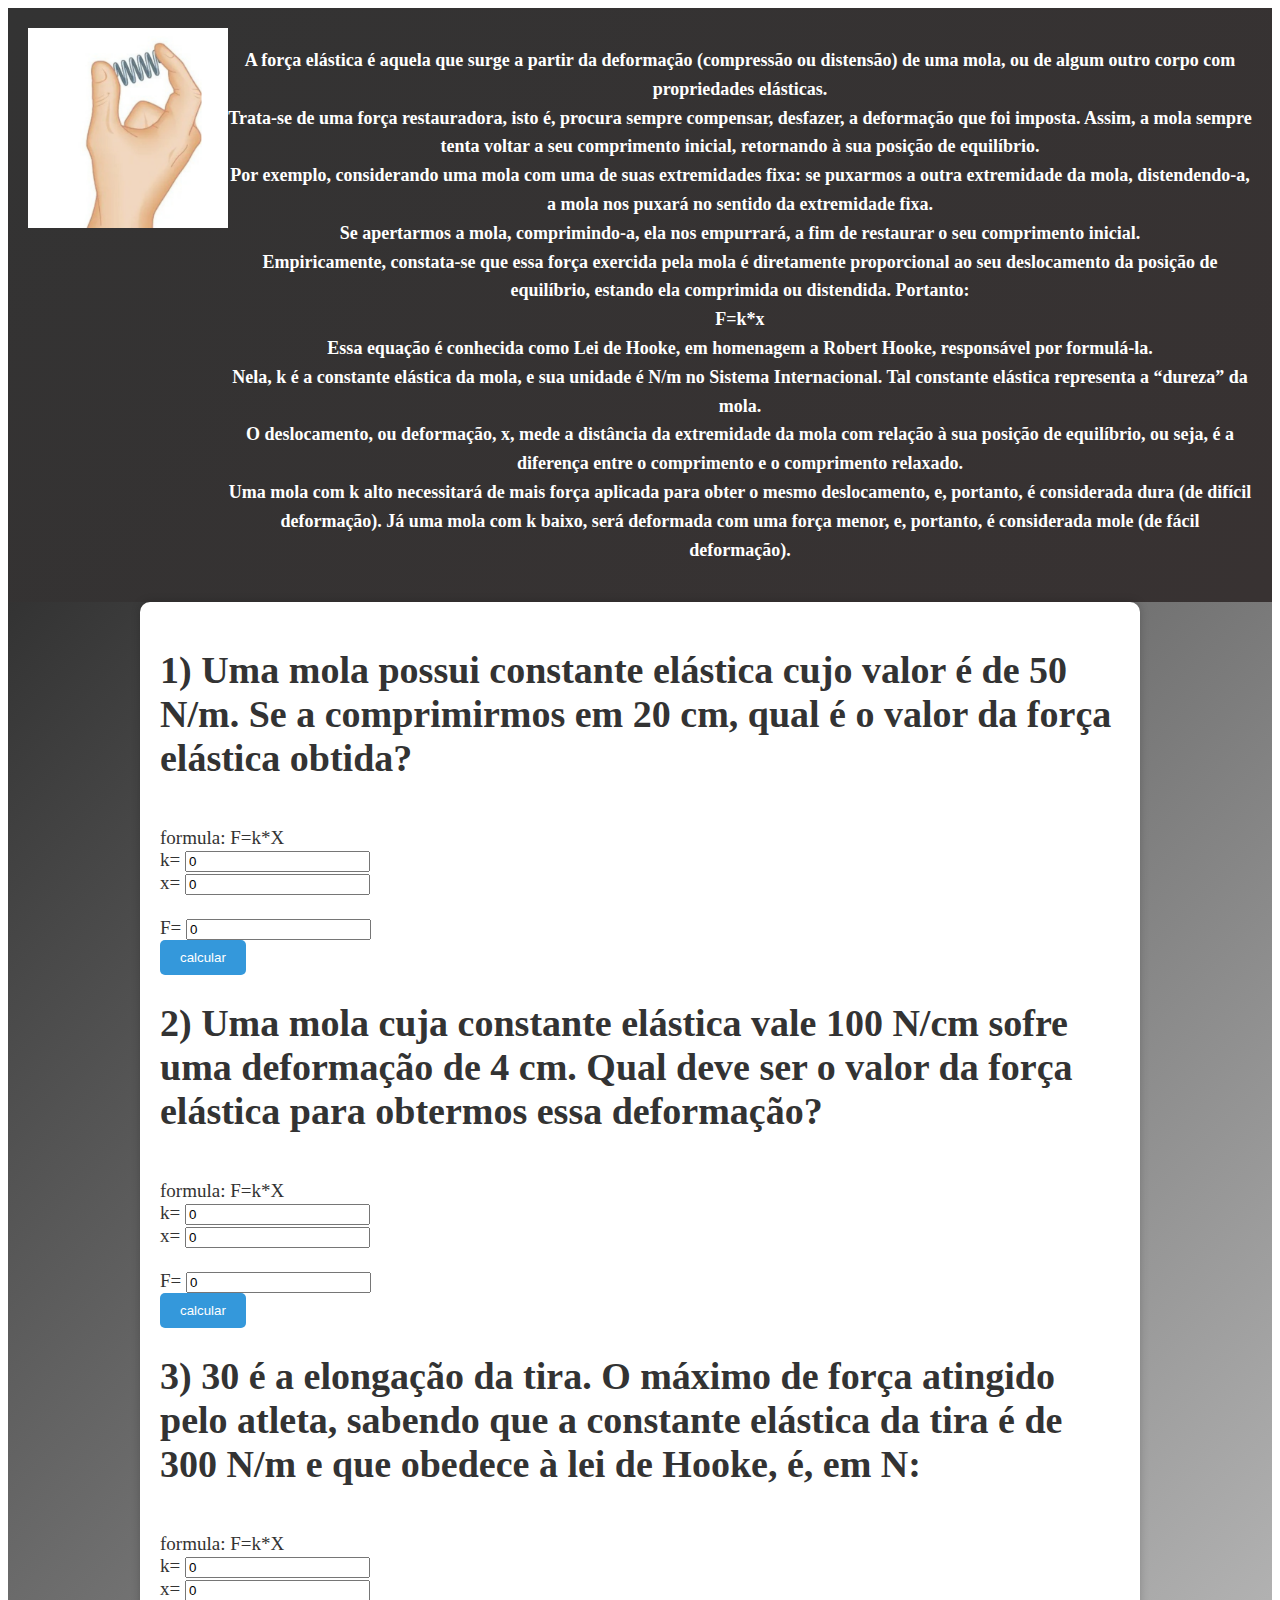
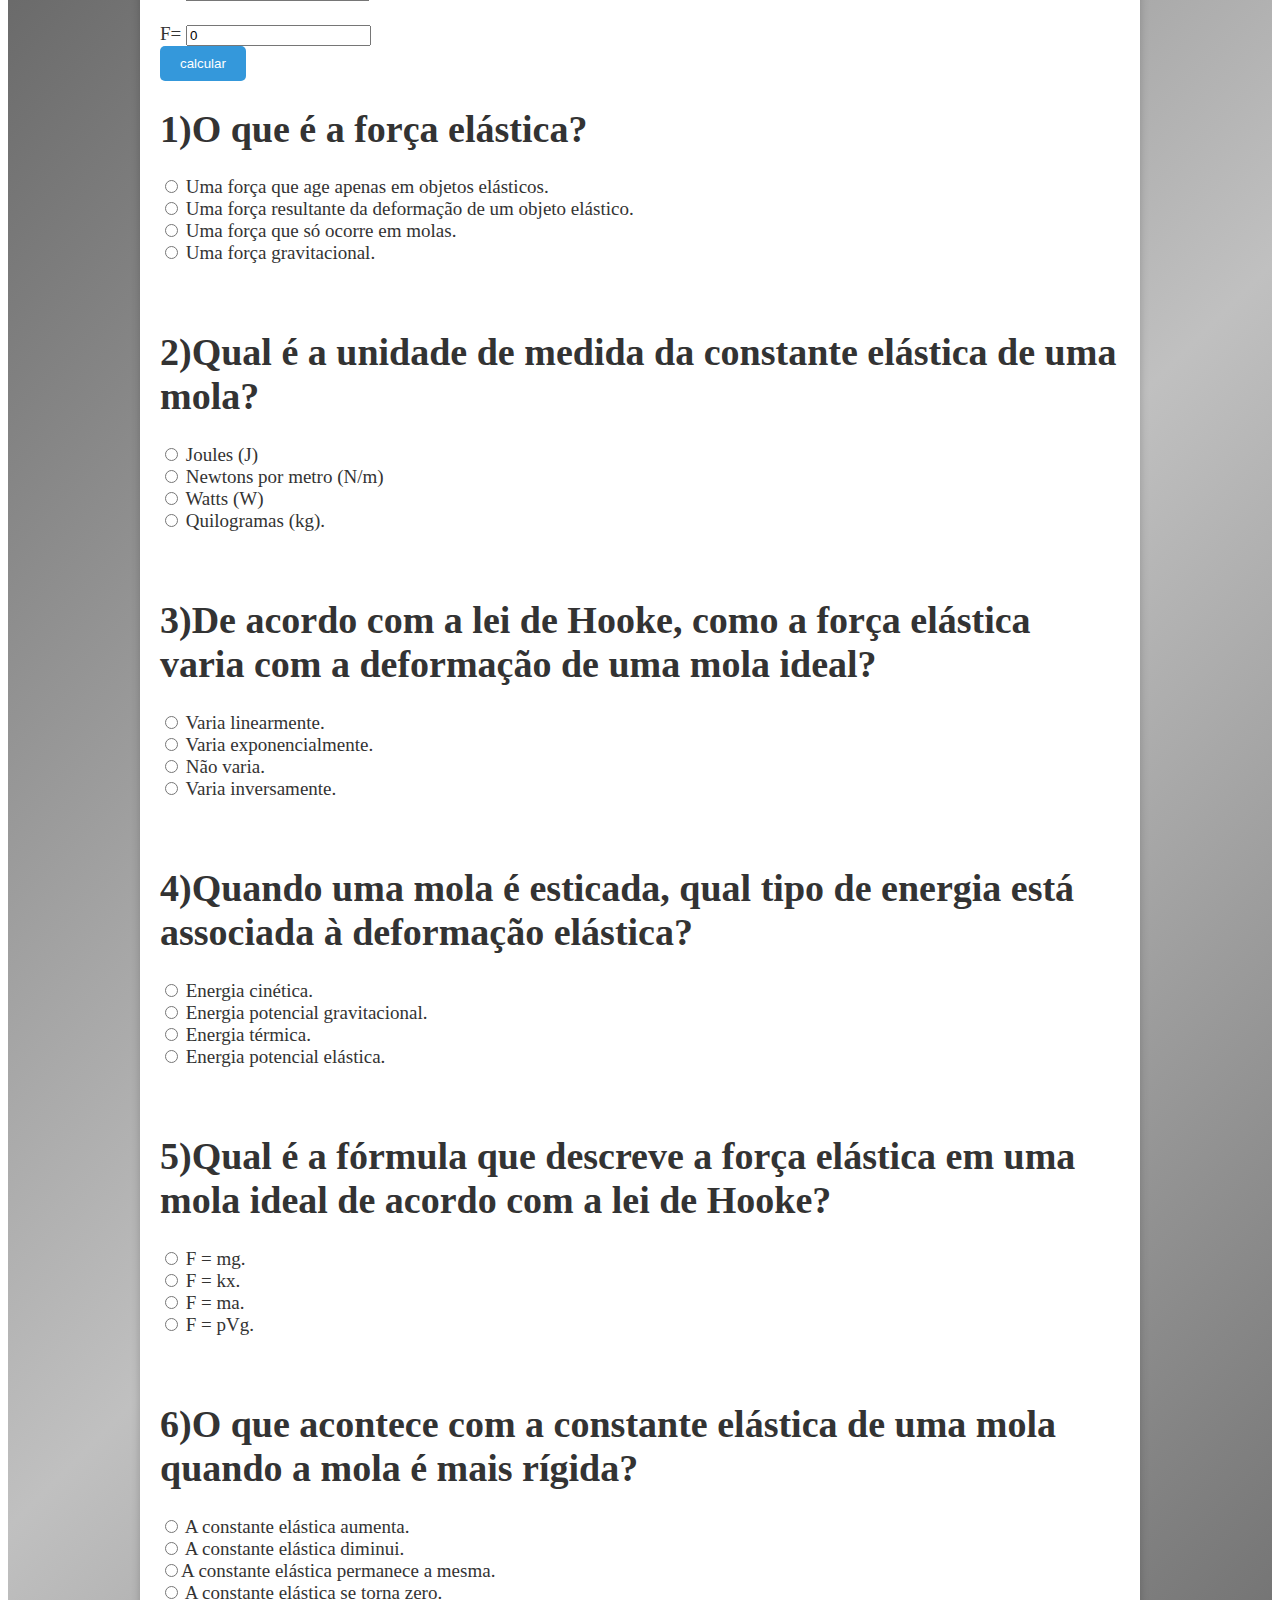
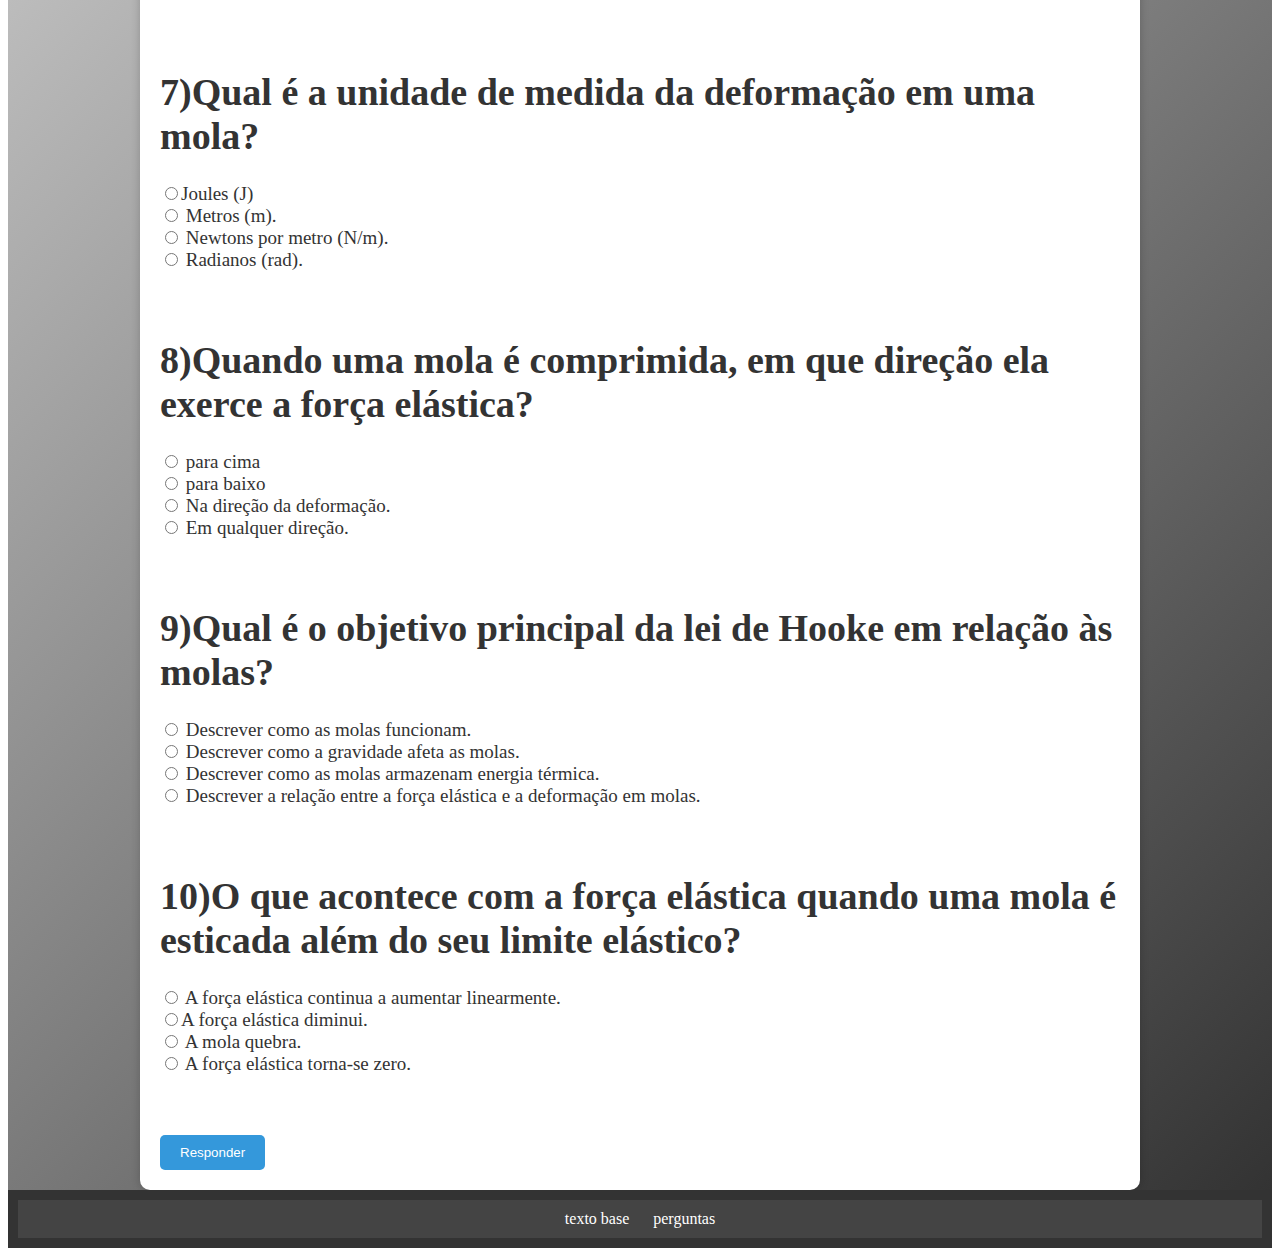
<file: scritpt.html>
<!DOCTYPE html>
<html lang="en">
<head>
    <meta charset="UTF-8">
    <meta http-equiv="X-UA-Compatible" content="IE=edge">
    <meta name="viewport" content="width=, initial-scale=1.0">
    <link rel="stylesheet" href="style.css">
    <title>força elástica</title>
</head>
<body onload="inclui_nome()">
        <script src="script.js"></script>
    <header class="grid_h">
        <a onmouseover="mudar('lam', 'img/apertada.png')"
        onmouseout="mudar('lam', 'img/esticada.png')">
        <img class="img_" src="img/apertada.png" alt="" id="lam"></a>
        <p>A força elástica é aquela que surge a partir da deformação (compressão ou distensão) de uma mola, ou de algum outro corpo com propriedades elásticas. <br>

            Trata-se de uma força restauradora, isto é, procura sempre compensar, desfazer, a deformação que foi imposta. Assim, a mola sempre tenta voltar a seu comprimento inicial, retornando à sua posição de equilíbrio. <br>
            
            Por exemplo, considerando uma mola com uma de suas extremidades fixa: se puxarmos a outra extremidade da mola, distendendo-a, a mola nos puxará no sentido da extremidade fixa. <br>
        
            Se apertarmos a mola, comprimindo-a, ela nos empurrará, a fim de restaurar o seu comprimento inicial. <br>
        
            Empiricamente, constata-se que essa força exercida pela mola é diretamente proporcional ao seu deslocamento da posição de equilíbrio, estando ela comprimida ou distendida. Portanto: <br>
            
            F=k*x <br>
            
            Essa equação é conhecida como Lei de Hooke, em homenagem a Robert Hooke, responsável por formulá-la. <br>
            
            Nela, k é a constante elástica da mola, e sua unidade é N/m no Sistema Internacional. Tal constante elástica representa a “dureza” da mola. <br>
            
            O deslocamento, ou deformação, x, mede a distância da extremidade da mola com relação à sua posição de equilíbrio, ou seja, é a diferença entre o comprimento e o comprimento relaxado. <br>
            
            Uma mola com k alto necessitará de mais força aplicada para obter o mesmo deslocamento, e, portanto, é considerada dura (de difícil deformação). Já uma mola com k baixo, será deformada com uma força menor, e, portanto, é considerada mole (de fácil deformação).</p>
    </header>
    <section>
        <p>A força elástica é aquela que surge a partir da deformação (compressão ou distensão) de uma mola, ou de algum outro corpo com propriedades elásticas.</p>
    </section>
    <main class="grid_m">
        <form>
            <p id="marcacao_nome"></p>
            
            <!-- Pergunta 1 -->
            <h1>1) Uma mola possui constante elástica cujo valor é de 50 N/m. Se a comprimirmos em 20 cm, qual é o valor da força elástica obtida?</h1>
            <br>
            <!-- Fórmula da força elástica -->
            formula: F=k*X <br>
            k= <input type="text" id="vara" value="0"><br> <!-- Campo para a constante elástica -->
            x= <input type="text" id="varb" value="0"><br> <!-- Campo para a deformação -->
            <br>
            F= <input type="text" id="varf" value="0"> <br> <!-- Campo para o resultado do cálculo -->
            <button type="button" value="multiplicar" onclick="forcaelastica()">calcular</button> <!-- Botão para calcular -->
            <br>
        
            <!-- Pergunta 2 -->
            <h1>2) Uma mola cuja constante elástica vale 100 N/cm sofre uma deformação de 4 cm. Qual deve ser o valor da força elástica para obtermos essa deformação? </h1>
            <br>
            <!-- Fórmula da força elástica -->
            formula: F=k*X <br>
            k= <input type="text" id="varc" value="0"><br> <!-- Campo para a constante elástica -->
            x= <input type="text" id="vard" value="0"><br> <!-- Campo para a deformação -->
            <br>
            F= <input type="text" id="varx" value="0"> <br> <!-- Campo para o resultado do cálculo -->
            <button type="button" value="multiplicar" onclick="forcaelastica2()">calcular</button> <!-- Botão para calcular -->
            <br>
        
            <!-- Pergunta 3 -->
            <h1>3) 30 é a elongação da tira. O máximo de força atingido pelo atleta, sabendo que a constante elástica da tira é de 300 N/m e que obedece à lei de Hooke, é, em N:</h1>
            <br>
            <!-- Fórmula da força elástica -->
            formula: F=k*X <br>
            k= <input type="text" id="vare" value="0"><br> <!-- Campo para a constante elástica -->
            x= <input type="text" id="vary" value="0"><br> <!-- Campo para a deformação -->
            <br>
            F= <input type="text" id="varz" value="0"> <br> <!-- Campo para o resultado do cálculo -->
            <button type="button" value="multiplicar" onclick="forcaelastica3()">calcular</button> <!-- Botão para calcular -->
        
        <h1>1)O que é a força elástica?</h1> <!-- Pergunta 1 -->
        <input type="radio" name="resposta1" value="errada"> Uma força que age apenas em objetos elásticos. <br>
        <input type="radio" name="resposta1" value="correta"> Uma força resultante da deformação de um objeto elástico. <br>
        <input type="radio" name="resposta1" value="errada"> Uma força que só ocorre em molas. <br>
        <input type="radio" name="resposta1" value="errada"> Uma força gravitacional.<br>
        <p id="resp_correta_1" class="verde"></p> <!-- Exibição da resposta correta -->
        <p id="resp_errada_1" class="vermelho"></p> <!-- Exibição da resposta errada -->
        <br>
        <!-- E assim por diante para as demais perguntas -->

            <h1>2)Qual é a unidade de medida da constante elástica de uma mola?</h1><!-- 2 -->
            <input type="radio" name="resposta2" value="errada"> Joules (J) <br>
            <input type="radio" name="resposta2"value="correta"> Newtons por metro (N/m) <br>
            <input type="radio" name="resposta2" value="errada"> Watts (W) <br>
            <input type="radio" name="resposta2" value="errada"> Quilogramas (kg).<br>
            <p id="resp_correta_2" class="verde"></p><p id="resp_errada_2" class="vermelho"></p><br>

            <h1>3)De acordo com a lei de Hooke, como a força elástica varia com a deformação de uma mola ideal?</h1><!-- 3 -->
            <input type="radio" name="resposta3" value="correta"> Varia linearmente. <br>
            <input type="radio" name="resposta3"value="errada"> Varia exponencialmente. <br>
            <input type="radio" name="resposta3" value="errada"> Não varia. <br>
            <input type="radio" name="resposta3" value="errada"> Varia inversamente.<br>
            <p id="resp_correta_3" class="verde"></p><p id="resp_errada_3" class="vermelho"></p><br>

            <h1>4)Quando uma mola é esticada, qual tipo de energia está associada à deformação elástica?</h1><!-- 4 -->
            <input type="radio" name="resposta4" value="errada">  Energia cinética. <br>
            <input type="radio" name="resposta4"value="errada"> Energia potencial gravitacional. <br>
            <input type="radio" name="resposta4" value="errada">  Energia térmica. <br>
            <input type="radio" name="resposta4" value="correta"> Energia potencial elástica.<br>
            <p id="resp_correta_4" class="verde"></p><p id="resp_errada_4" class="vermelho"></p><br>

            <h1>5)Qual é a fórmula que descreve a força elástica em uma mola ideal de acordo com a lei de Hooke?</h1><!-- 5 -->
            <input type="radio" name="resposta5" value="errada">  F = mg. <br>
            <input type="radio" name="resposta5"value="correta">  F = kx. <br>
            <input type="radio" name="resposta5" value="errada">  F = ma. <br>
            <input type="radio" name="resposta5" value="errada"> F = pVg.<br>
            <p id="resp_correta_5" class="verde"></p><p id="resp_errada_5" class="vermelho"></p><br>

            <h1>6)O que acontece com a constante elástica de uma mola quando a mola é mais rígida?</h1><!-- 6 -->
            <input type="radio" name="resposta6" value="correta">  A constante elástica aumenta. <br>
            <input type="radio" name="resposta6"value=" errada"> A constante elástica diminui. <br>
            <input type="radio" name="resposta6" value="errada">A constante elástica permanece a mesma. <br>
            <input type="radio" name="resposta6" value="errada">  A constante elástica se torna zero.<br>
            <p id="resp_correta_6" class="verde"></p><p id="resp_errada_6" class="vermelho"></p><br>

            <h1>7)Qual é a unidade de medida da deformação em uma mola?</h1><!-- 7 -->
            <input type="radio" name="resposta7" value="errada">Joules (J) <br>
            <input type="radio" name="resposta7" value="correta"> Metros (m). <br>
            <input type="radio" name="resposta7" value="errada"> Newtons por metro (N/m). <br>
            <input type="radio" name="resposta7" value="errada"> Radianos (rad).<br>
            <p id="resp_correta_7" class="verde"></p><p id="resp_errada_7" class="vermelho"></p><br>

            <h1>8)Quando uma mola é comprimida, em que direção ela exerce a força elástica?</h1><!-- 8 -->
            <input type="radio" name="resposta8" value="errada"> para cima <br>
            <input type="radio" name="resposta8"value="errada"> para baixo <br>
            <input type="radio" name="resposta8" value="correta">  Na direção da deformação. <br>
            <input type="radio" name="resposta8" value="errada"> Em qualquer direção.<br>
            <p id="resp_correta_8" class="verde"></p><p id="resp_errada_8" class="vermelho"></p><br>

            <h1>9)Qual é o objetivo principal da lei de Hooke em relação às molas?</h1><!-- 9 -->
            <input type="radio" name="resposta9" value="errada"> Descrever como as molas funcionam.<br>
            <input type="radio" name="resposta9"value="errada">  Descrever como a gravidade afeta as molas. <br>
            <input type="radio" name="resposta9" value="errada"> Descrever como as molas armazenam energia térmica. <br>
            <input type="radio" name="resposta9" value="correta"> Descrever a relação entre a força elástica e a deformação em molas.<br>
            <p id="resp_correta_9" class="verde"></p><p id="resp_errada_9" class="vermelho"></p><br>

            <h1>10)O que acontece com a força elástica quando uma mola é esticada além do seu limite elástico?</h1><!-- 10 -->
            <input type="radio" name="resposta0" value="errada">  A força elástica continua a aumentar linearmente. <br>
            <input type="radio" name="resposta0"value="errada">A força elástica diminui. <br>
            <input type="radio" name="resposta0" value="correta">  A mola quebra. <br>
            <input type="radio" name="resposta0" value="errada"> A força elástica torna-se zero.<br>
            <p id="resp_correta_0" class="verde"></p><p id="resp_errada_0" class="vermelho"></p><br>

            <p id="quantos_acertos"></p><!-- mostra quantos acertos você teve ao pressionar o botão abaixo -->
            <button type="button" onclick="funcao_resposta()">Responder</button>
        </form>

    </main>
    <footer class="grid_f">
        <!-- links de referencias -->
        <nav><a href="https://www.querobolsa.com" target="_blank">texto base</a>
        <a href="https://exercicios.brasilescola.uol.com.br" target="_blank">perguntas</a>
    </nav>
    </footer>
</body>
</html>
</file>
<file: style.css>
body{
  display: grid; /* Define um grid layout */
  grid-template-areas: /* Define a estrutura do grid usando áreas */
  "cabeca cabeca sec"
  "princi princi princi"
  "rod rod rod";
  grid-template-columns: auto auto auto ; /* Define três colunas com largura automática */
  grid-template-rows: auto auto auto; /* Define três linhas com altura automática */
}

.grid_h{ /* Classe para a área "cabeca" */
  grid-area: cabeca;  /* Define a área do grid como "cabeca" */
  background-color: #333;  /* Cor de fundo cinza escuro */
  background-image: linear-gradient(135deg, #333, #383232);  /* Gradiente de fundo */
  color: #fff;  /* Cor do texto branca */
  padding: 20px;  /* Espaçamento interno de 20px */
  text-align: center;  /* Alinhamento central do texto */
  font-size: 18px;  /* Tamanho da fonte de 18px */
  font-weight: bold;  /* Texto em negrito */
  display: flex;  /* Define o elemento como um contêiner flexível */
}
section{
  display: none;  /* remove o section */
}
.grid_m{ /* Classe para a área "princi" */
  grid-area: princi;  /* Define a área do grid como "princi" */
  background-color: #fff;  /* Cor de fundo branca */
  background-image: linear-gradient(135deg, #333, #c0c0c0, #333);  /* Gradiente de fundo */
  color: #333;  /* Cor do texto cinza escuro */
  font-size: 19px;  /* Tamanho da fonte de 19px */
}
.grid_f{ /* Classe para a área "rod" */
  grid-area: rod;  /* Define a área do grid como "rod" */
  background-color: #333;  /* Cor de fundo cinza escuro */
  color: #fff;  /* Cor do texto branca */
  padding: 10px;  /* Espaçamento interno de 10px */
  text-align: center;  /* Alinhamento central do texto */
}
.verde {
  color: green;  /* Define a cor do texto class .verde como verde */
}

.vermelho {
  color: red;  /* Define a cor do texto da class .vermelho como vermelho */
}

form {
  max-width: 960px;  /* Define a largura máxima do formulário como 960px */
  margin: 0 auto;  /* Centraliza o formulário horizontalmente na página */
  padding: 20px;  /* Adiciona um preenchimento interno de 20px ao formulário */
  background-color: #fff;  /* Define a cor de fundo do formulário como branco */
  border-radius: 10px;  /* Adiciona um raio de borda de 10px para cantos arredondados */
  box-shadow: 0 0 10px rgba(0, 0, 0, 0.2);  /* Adiciona uma sombra com deslocamento, espalhamento e opacidade */
}

button {
  background-color: #3498db;  /* Cor de fundo azul */
  color: #fff;  /* Cor do texto branca */
  padding: 10px 20px;  /* Preenchimento de 10px no topo/baixo e 20px nos lados */
  border: none;  /* Remove a borda do botão */
  border-radius: 5px;  /* Adiciona um raio de borda de 5px para cantos arredondados */
  cursor: pointer;  /* Define o cursor como uma mão para indicar um link */
  transition: background-color 0.3s ease;  /* Efeito de transição suave na cor de fundo */
}

button:hover {
  background-color: #2374a7;  /* Cor de fundo mais escura quando o mouse passa por cima */
}

h1, h2, h3 {
  color: #333;  /* Cor do texto dos cabeçalhos em cinza escuro */
}

p {
  line-height: 1.6;  /* Espaçamento entre linhas de 1.6 para parágrafos */
}
  /* Adicione imagens responsivas */
  .img_ {
    width: 200px;  /* altera o tamanho da imagem */
  }
  /* responsividade */
  @media only screen and (max-width: 445px) { /* Estilos aplicados quando a largura da tela é no máximo 779 pixels */
    body{ /* Modifica a estrutura do grid e o estilo do corpo da página */
        grid-template-areas: /* Define o layout do grid com uma única coluna e várias linhas */
        "sec"
        "princi"
        "rod";
        grid-template-columns: 1fr;
        grid-template-rows: auto auto auto auto;
    }
    .grid_h{ /* Esconde o elemento com classe .grid_h (cabeçalho) */
      display: none;
  }
  section {
    grid-area: sec;  /* Define a área do grid como "sec" */
    background-color: #333;  /* Cor de fundo cinza escuro */
    background-image: linear-gradient(135deg, #333, #383232);  /* Gradiente de fundo */
    color: #fff;  /* Cor do texto branca */
    padding: 20px;  /* Espaçamento interno de 20px */
    text-align: center;  /* Alinhamento central do texto */
    display: flex;  /* Define o elemento como um contêiner flexível */
}
} 
  @media only screen and (max-width: 769px) { /* Estilos aplicados quando a largura da tela é no máximo 779 pixels */
    body{ /* Modifica a estrutura do grid e o estilo do corpo da página */
        grid-template-areas: /* Define o layout do grid com uma única coluna e várias linhas */
        "sec"
        "princi"
        "rod";
        grid-template-columns: 1fr;
        grid-template-rows: auto auto auto auto;
    }
    .grid_h{ /* Esconde o elemento com classe .grid_h (cabeçalho) */
      display: none;
  }
  section{
      grid-area: sec;  /* Define a área do grid como "sec" */
      background-color: #333;  /* Cor de fundo cinza escuro */
      background-image: linear-gradient(135deg, #333, #383232);  /* Gradiente de fundo */
      color: #fff;  /* Cor do texto branca */
      padding: 20px;  /* Espaçamento interno de 20px */
      text-align: center;  /* Alinhamento central do texto */
      display: flex;  /* Define o elemento como um contêiner flexível */
    font-size: 18px; /* altera o tamanho da fonte para 18px */
  }
}
  /* fim responsividade */
  /* links */
  nav {
    background-color: #444;  /* Cor de fundo cinza escuro para a barra de navegação */
    padding: 10px;  /* Espaçamento interno de 10px */
}
nav a {
    color: #fff;  /* Cor do texto dos links em branco */
    text-decoration: none;  /* Remove a decoração de texto dos links (sublinhado, por exemplo) */
    margin: 0 10px;  /* Margem de 0 nos lados e 10px no topo/baixo para espaçamento entre os links */
}
nav a:hover {
    text-decoration: underline;  /* Adiciona um sublinhado aos links quando o mouse passa por cima */
}
  /* fim links */
</file>
